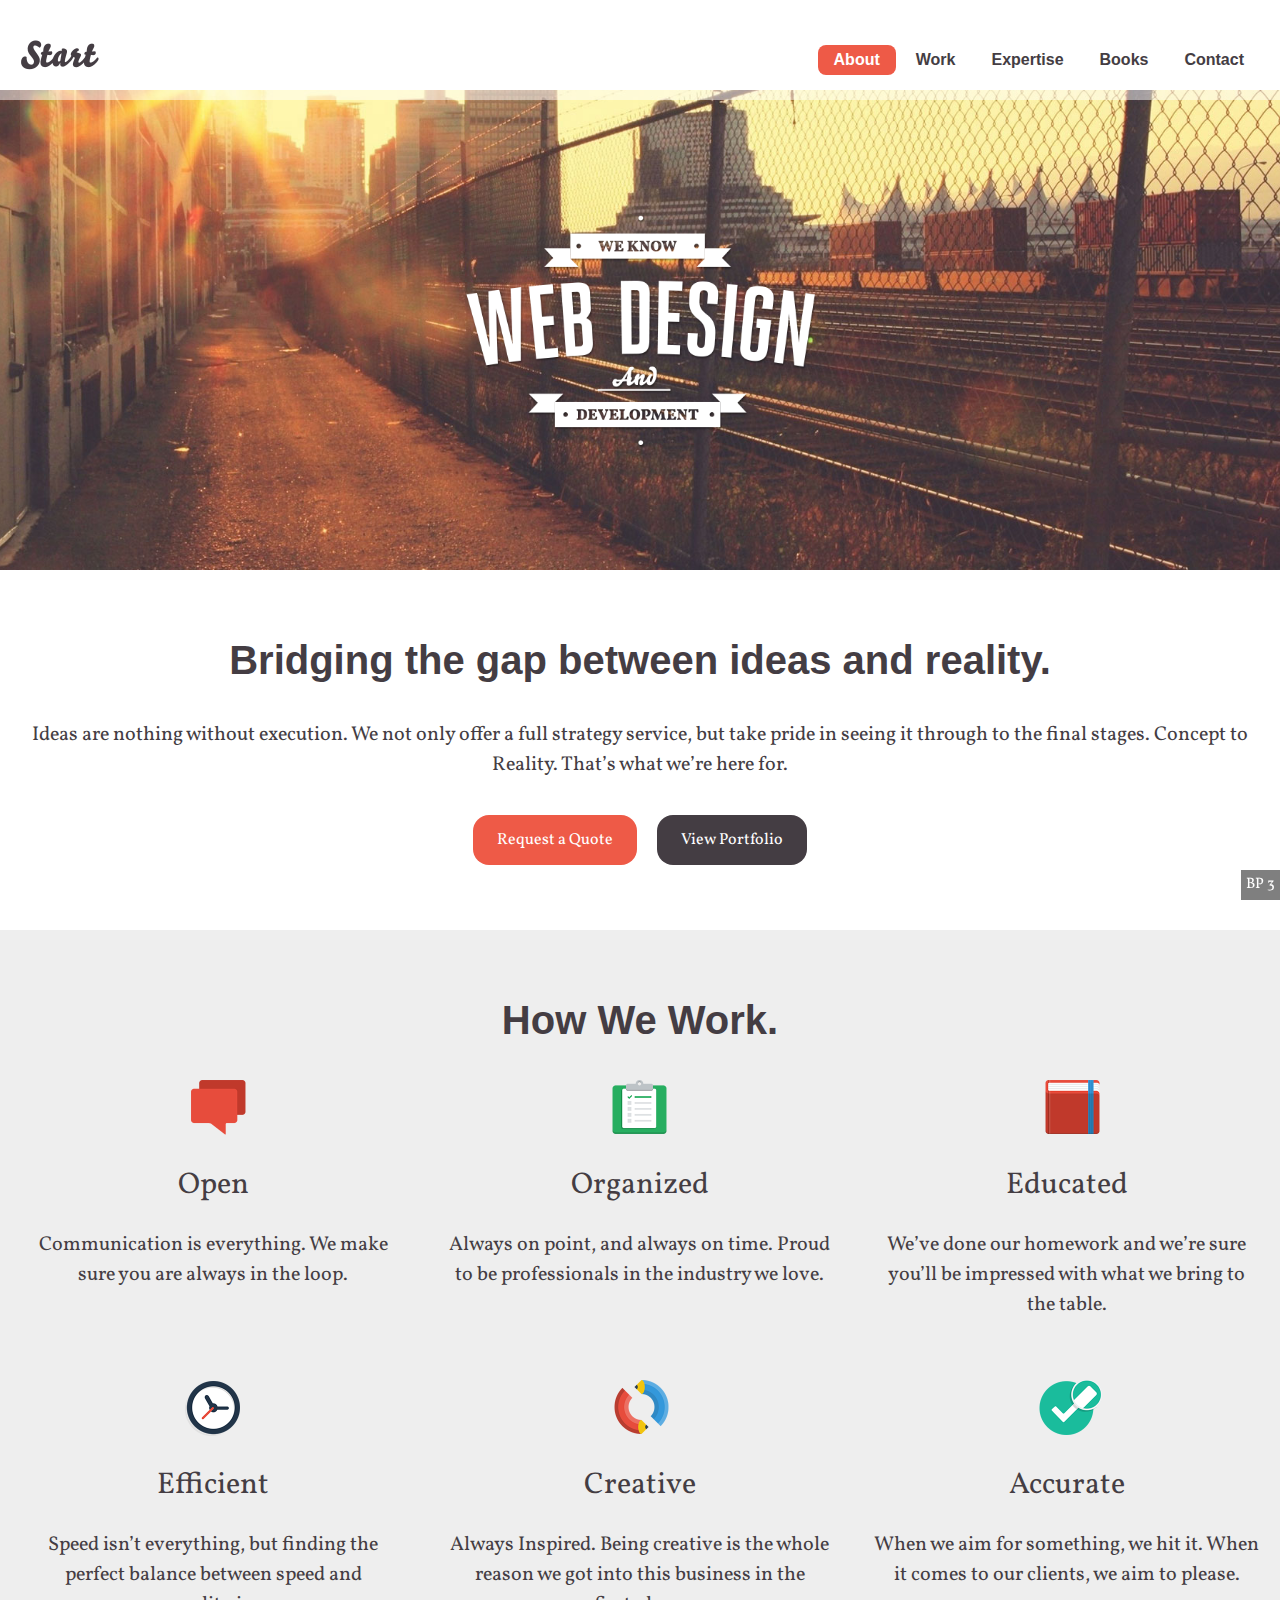
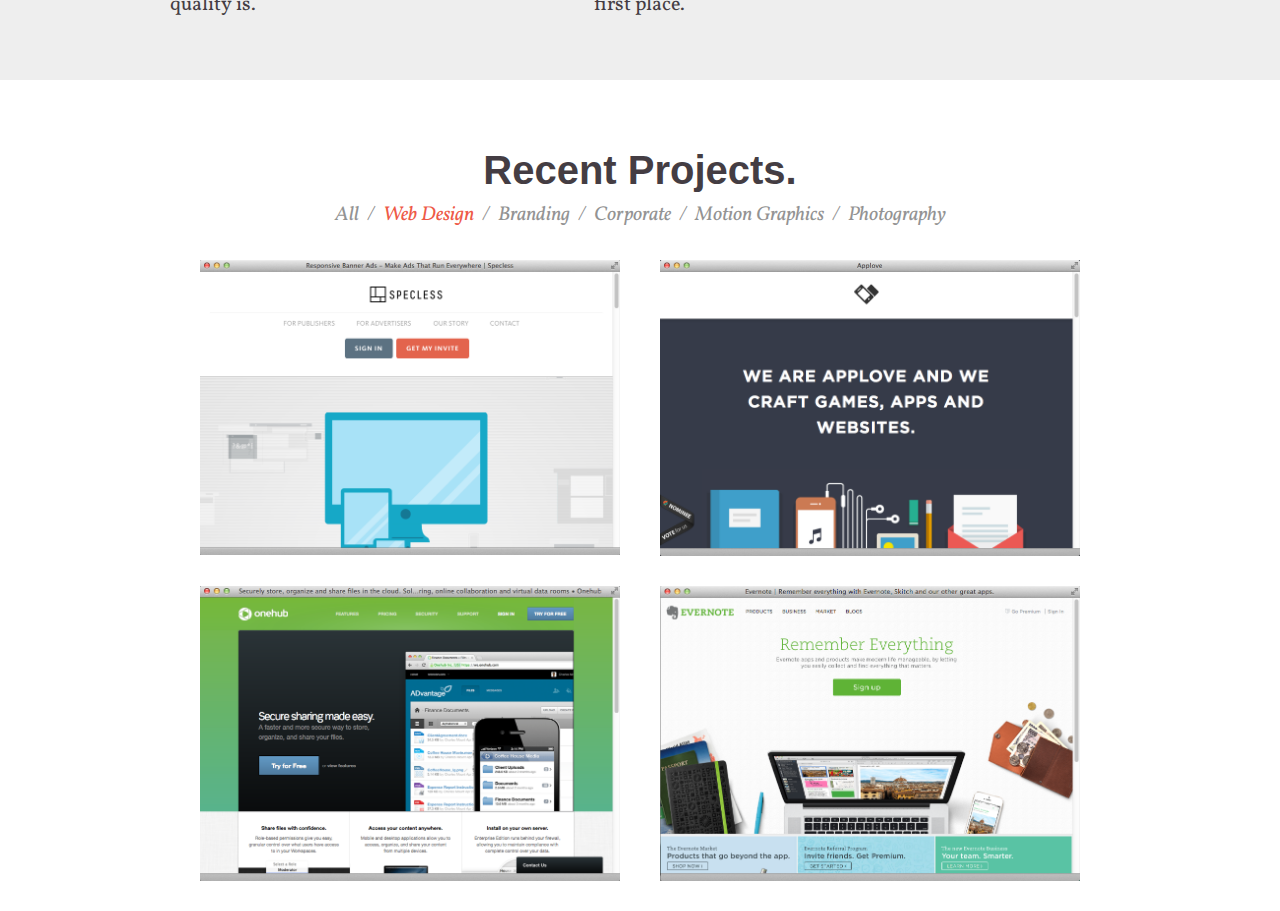
<file: instructor-examples/Module 3 - Responsive Web Design/[Project] Start Web Design Responsive Template/index.html>
<!DOCTYPE html>
<html>
<head>
  <meta charset="utf-8" />
  <meta http-equiv="X-UA-Compatible" content="IE=edge">
  <meta name="viewport" content="width=device-width, initial-scale=1" />

  <title>Start Inc. | Digital Design Agency | NY, NY</title>

  <link rel="stylesheet" type="text/css" href="stylesheets/vendor/normalize.css" />
  <link rel="stylesheet" type="text/css" href="stylesheets/style.css" />

  <!--[if lt IE 9]>
    <script src="javascripts/html5shiv.min.js"></script>
    <script src="javascripts/respond.min.js"></script>
  <![endif]-->


</head>
<body class="landing-page">
  <p class="viewport-label"></p>
  <h1 class="outline-only">We Are Start</h1>
  <header>
    <nav class="site-nav">
      <h1 class="outline-only">Table of Contents</h1>
      <div class="container clearfix">
        <div class="grid">

          <div class="grid-frame">
            <a class="branding-logo" href="#">Start</a>
          </div>

          <div class="grid-frame">
            <ul>
              <li><a href="#">About</a></li>
              <li><a href="#">Work</a></li>
              <li><a href="#">Expertise</a></li>
              <li><a href="#">Books</a></li>
              <li><a href="#">Contact</a></li>
            </ul>
          </div>

        </div> <!-- /.grid -->
      </div> <!-- /.container -->
    </nav>
    <div class="branding-banner"></div>
  </header>

  <section class="intro">
    <div class="container">
      <h1>Bridging the gap between ideas and reality.</h1>
      <p>Ideas are nothing without execution. We not only offer a full strategy service, but take pride in seeing it through to the final stages. Concept to Reality. That’s what we’re here for.</p>
      <div class="button-group">
        <a class="button button-primary" href="#">Request a Quote</a><a class="button button-default" href="#">View Portfolio</a>
      </div>
    </div><!-- /.container -->
  </section>

  <section class="process">
    <div class="container">
      <h1>How We Work.</h1>
      <div class="grid clearfix">
        <div class="process-communication grid-frame">
          <span class="process-icon"></span>
          <h2>Open</h2>
          <p>Communication is everything. We make sure you are always in the loop.</p>
        </div>
        <div class="process-organization grid-frame">
          <span class="process-icon"></span>
          <h2>Organized</h2>
          <p>Always on point, and always on time. Proud to be professionals in the industry we love.</p>
        </div>
        <div class="process-education grid-frame">
          <span class="process-icon"></span>
          <h2>Educated</h2>
          <p>We’ve done our homework and we’re sure you’ll be impressed with what we bring to the table.</p>
        </div>
        <div class="process-efficiency grid-frame">
          <span class="process-icon"></span>
          <h2>Efficient</h2>
          <p>Speed isn’t everything, but finding the perfect balance between speed and quality is.</p>
        </div>
        <div class="process-creativity grid-frame">
          <span class="process-icon"></span>
          <h2>Creative</h2>
          <p>Always Inspired. Being creative is the whole reason we got into this business in the first place.</p>
        </div>
        <div class="process-accuracy grid-frame">
          <span class="process-icon"></span>
          <h2>Accurate</h2>
          <p>When we aim for something, we hit it. When it comes to our clients, we aim to please.</p>
        </div>
      </div> <!-- /.grid -->
    </div> <!-- /.container -->
  </section>

  <section class="portfolio">
    <div class="container">
      <h1>Recent Projects.</h1>
      <nav>
        <h1 class="outline-only">Project Categories</h1>
        <ul>
          <li><a href="#">All</a></li>
          <li><a class="active" href="#">Web Design</a></li>
          <li><a href="#">Branding</a></li>
          <li><a href="#">Corporate</a></li>
          <li><a href="#">Motion Graphics</a></li>
          <li><a href="#">Photography</a></li>
        </ul>
      </nav>
      <div class="grid">
        <div class="grid-frame">
          <img src="images/projects/specless.png" alt="" />
        </div> <!-- /.grid-frame -->
        <div class="grid-frame">
          <img src="images/projects/applove.png" alt="" />
        </div> <!-- /.grid-frame -->
        <div class="grid-frame">
          <img src="images/projects/onehub.png" alt="" />
        </div> <!-- /.grid-frame -->
        <div class="grid-frame">
          <img src="images/projects/evernote.png" alt="" />
        </div> <!-- /.grid-frame -->
      </div> <!-- /.grid -->
    </div> <!-- /.container -->
  </section>



  <script src="javascripts/no-widow.js"></script>
</body>
</html>
</file>
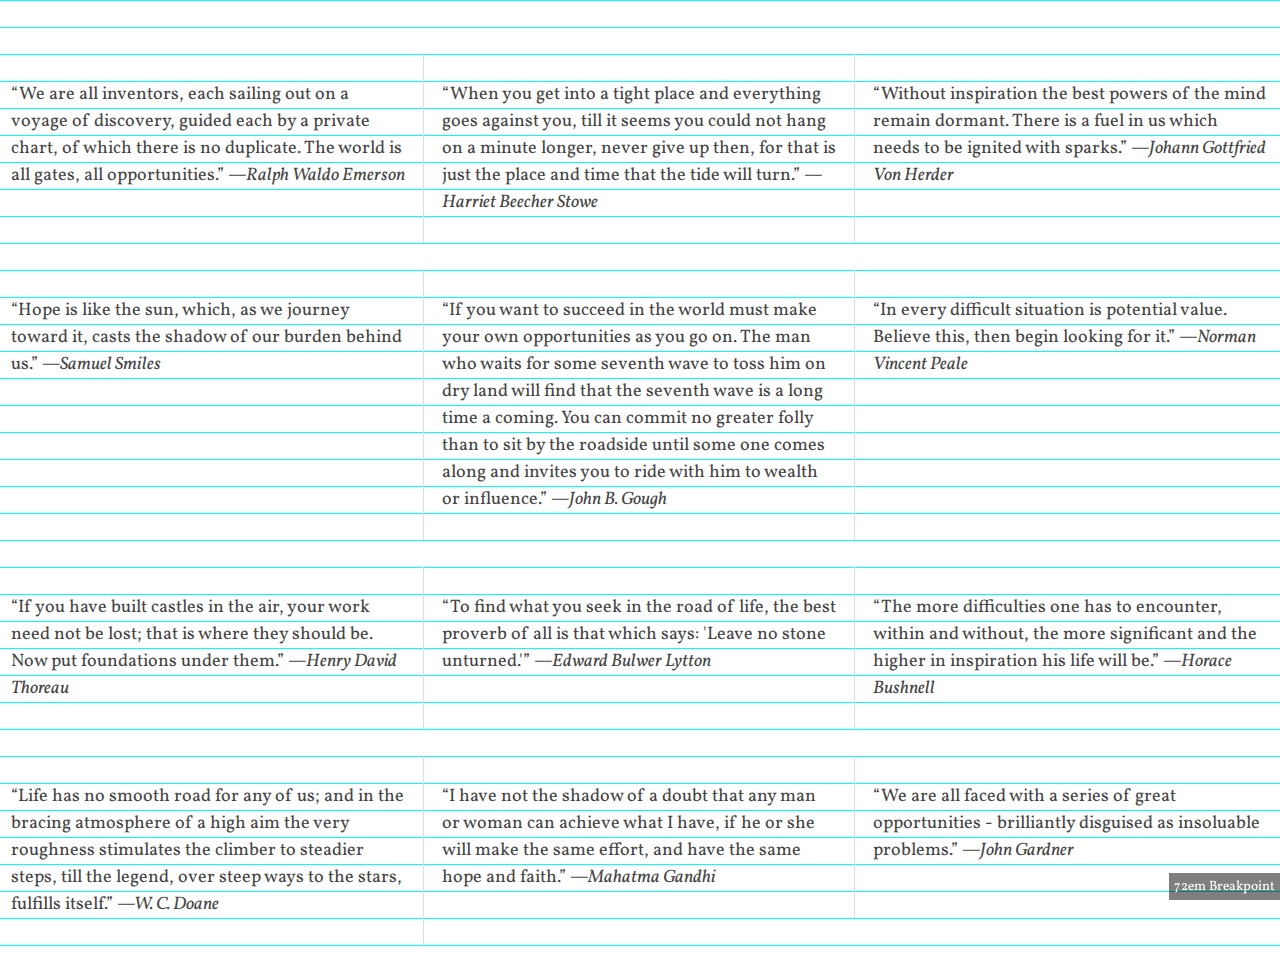
<file: instructor-examples/Module 3 - Responsive Web Design/Responsive Em Grid System/index.html>
<!DOCTYPE html>
<html lang="en">
<head>
  <meta charset="utf-8" />
  <meta http-equiv="X-UA-Compatible" content="IE=edge">
  <meta name="viewport" content="width=device-width, initial-scale=1" />

  <title>Responsive Em Grid</title>

  <link rel="stylesheet" type="text/css" href="assets/vendor/normalize.css" />
  <link rel="stylesheet" type="text/css" href="assets/stylesheets/style.css" />

  <!--[if lt IE 9]>
    <script src="assets/vendor/html5shiv.min.js"></script>
    <script src="assets/vendor/respond.min.js"></script>
  <![endif]-->


</head><body>
  <p class="viewport-label"></p>
  <header></header>

  <div class="container">
    <ul class="quotes row">
      <li class="quote quote-1 column">
        <p>
          <q>We are all inventors, each sailing out on a voyage of discovery, guided each by a private chart, of which there is no duplicate. The world is all gates, all opportunities.</q>
          <cite>Ralph Waldo Emerson</cite>
        </p>
      </li>
      <li class="quote quote-2 column">
        <p>
          <q>When you get into a tight place and everything goes against you, till it seems you could not hang on a minute longer, never give up then, for that is just the place and time that the tide will turn.</q>
          <cite>Harriet Beecher Stowe</cite>
        </p>
      </li>
      <li class="quote quote-3 column">
        <p>
          <q>Without inspiration the best powers of the mind remain dormant. There is a fuel in us which needs to be ignited with sparks.</q>
          <cite>Johann Gottfried Von Herder</cite>
        </p>
      </li>
      <li class="quote quote-4 column">
        <p>
          <q>Hope is like the sun, which, as we journey toward it, casts the shadow of our burden behind us.</q>
          <cite>Samuel Smiles</cite>
        </p>
      </li>
      <li class="quote quote-5 column">
        <p>
          <q>If you want to succeed in the world must make your own opportunities as you go on. The man who waits for some seventh wave to toss him on dry land will find that the seventh wave is a long time a coming. You can commit no greater folly than to sit by the roadside until some one comes along and invites you to ride with him to wealth or influence.</q>
          <cite>John B. Gough</cite>
        </p>
      </li>
      <li class="quote quote-6 column">
        <p>
          <q>In every difficult situation is potential value. Believe this, then begin looking for it.</q>
          <cite>Norman Vincent Peale</cite>
        </p>
      </li>
      <li class="quote quote-7 column">
        <p>
          <q>If you have built castles in the air, your work need not be lost; that is where they should be. Now put foundations under them.</q>
          <cite>Henry David Thoreau</cite>
        </p>
      </li>
      <li class="quote quote-8 column">
        <p>
          <q>To find what you seek in the road of life, the best proverb of all is that which says: 'Leave no stone unturned.'</q>
          <cite>Edward Bulwer Lytton</cite>
        </p>
      </li>
      <li class="quote quote-9 column">
        <p>
          <q>The more difficulties one has to encounter, within and without, the more significant and the higher in inspiration his life will be.</q>
          <cite>Horace Bushnell</cite>
        </p>
      </li>
      <li class="quote quote-10 column">
        <p>
          <q>Life has no smooth road for any of us; and in the bracing atmosphere of a high aim the very roughness stimulates the climber to steadier steps, till the legend, over steep ways to the stars, fulfills itself.</q>
          <cite>W. C. Doane</cite>
        </p>
      </li>
      <li class="quote quote-11 column">
        <p>
          <q>I have not the shadow of a doubt that any man or woman can achieve what I have, if he or she will make the same effort, and have the same hope and faith.</q>
          <cite>Mahatma Gandhi</cite>
        </p>
      </li>
      <li class="quote quote-12 column">
        <p>
          <q>We are all faced with a series of great opportunities - brilliantly disguised as insoluable problems.</q>
          <cite>John Gardner</cite>
        </p>
      </li>

    </ul> <!-- /.row -->
  </div> <!-- /.container -->


</body></html>
</file>
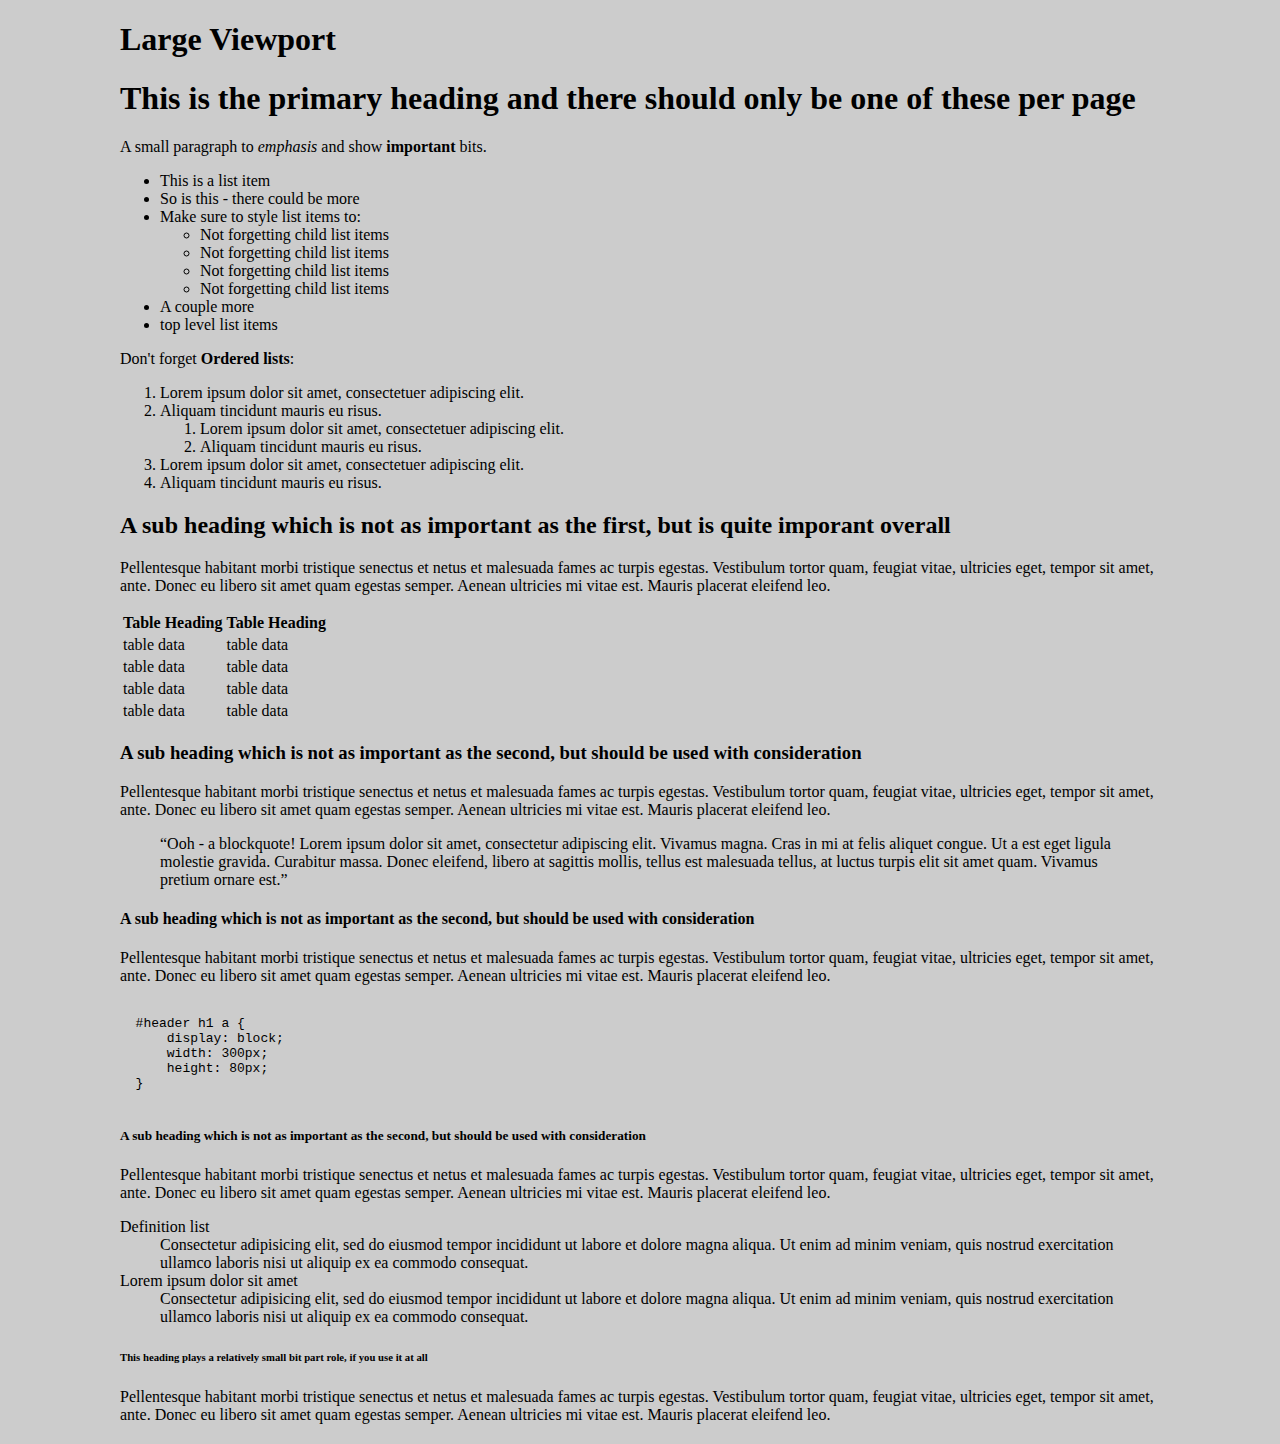
<file: instructor-examples/labs/Module 3 - Responsive Web Design/[Lab] Responsive Boilerplate/test/index.html>
<!DOCTYPE html>
<html>
<head>
  <meta charset="utf-8" />
  <meta http-equiv="X-UA-Compatible" content="IE=edge">
  <meta name="viewport" content="width=device-width, initial-scale=1" />

  <title></title>

  <link rel="stylesheet" type="text/css" href="https://raw.githubusercontent.com/murtaugh/HTML5-Reset/master/assets/css/reset.css" />

  <!-- (1)  Load your first stylehsheet, for the smallest viewports -->
  <link rel="stylesheet" type="text/css" href="stylesheets/viewports/small.css" />

  <!-- (2)  Load your first stylehsheet, for the medium viewports -->
  <link rel="stylesheet" type="text/css" href="stylesheets/viewports/medium.css" media="(min-width: 720px)" />

  <!-- (3)  Load your first stylehsheet, for the medium viewports -->
  <link rel="stylesheet" type="text/css" href="stylesheets/viewports/large.css" media="(min-width: 1080px)" />


  <!--[if lt IE 9]>
    <script src="https://raw.githubusercontent.com/aFarkas/html5shiv/master/dist/html5shiv.min.js"></script>
    <script src="https://raw.githubusercontent.com/scottjehl/Respond/master/dest/respond.min.js"></script>
  <![endif]-->


</head>
<body>
  <h1 class="viewport-label"></h1>
  <h1>This is the primary heading and there should only be one of these per page</h1>
      <p>A small paragraph to <em>emphasis</em> and show <strong>important</strong> bits.</p>
      <ul>
          <li>This is a list item</li>
          <li>So is this - there could be more</li>
          <li>Make sure to style list items to:
              <ul>
                  <li>Not forgetting child list items</li>
                  <li>Not forgetting child list items</li>
                  <li>Not forgetting child list items</li>
                  <li>Not forgetting child list items</li>
              </ul>
          </li>
          <li>A couple more</li>
          <li>top level list items</li>
      </ul>
      <p>Don't forget <strong>Ordered lists</strong>:</p>
      <ol>
         <li>Lorem ipsum dolor sit amet, consectetuer adipiscing elit.</li>
         <li>Aliquam tincidunt mauris eu risus.
          <ol>
              <li>Lorem ipsum dolor sit amet, consectetuer adipiscing elit.</li>
              <li>Aliquam tincidunt mauris eu risus.</li>
          </ol>
          </li>
         <li>Lorem ipsum dolor sit amet, consectetuer adipiscing elit.</li>
         <li>Aliquam tincidunt mauris eu risus.
      </ol>
      <h2>A sub heading which is not as important as the first, but is quite imporant overall</h2>
      <p>Pellentesque habitant morbi tristique senectus et netus et malesuada fames ac turpis egestas. Vestibulum tortor quam, feugiat vitae, ultricies eget, tempor sit amet, ante. Donec eu libero sit amet quam egestas semper. Aenean ultricies mi vitae est. Mauris placerat eleifend leo.</p>
      <table>
          <tr>
              <th>Table Heading</th>
              <th>Table Heading</th>
          </tr>
          <tr>
              <td>table data</td>
              <td>table data</td>
          </tr>
          <tr>
              <td>table data</td>
              <td>table data</td>
          </tr>
          <tr>
              <td>table data</td>
              <td>table data</td>
          </tr>
          <tr>
              <td>table data</td>
              <td>table data</td>
          </tr>
      </table>

      <h3>A sub heading which is not as important as the second, but should be used with consideration</h3>
      <p>Pellentesque habitant morbi tristique senectus et netus et malesuada fames ac turpis egestas. Vestibulum tortor quam, feugiat vitae, ultricies eget, tempor sit amet, ante. Donec eu libero sit amet quam egestas semper. Aenean ultricies mi vitae est. Mauris placerat eleifend leo.</p>
      <blockquote><p>“Ooh - a blockquote! Lorem ipsum dolor sit amet, consectetur adipiscing elit. Vivamus magna. Cras in mi at felis aliquet congue. Ut a est eget ligula molestie gravida. Curabitur massa. Donec eleifend, libero at sagittis mollis, tellus est malesuada tellus, at luctus turpis elit sit amet quam. Vivamus pretium ornare est.”</p></blockquote>
      <h4>A sub heading which is not as important as the second, but should be used with consideration</h4>
      <p>Pellentesque habitant morbi tristique senectus et netus et malesuada fames ac turpis egestas. Vestibulum tortor quam, feugiat vitae, ultricies eget, tempor sit amet, ante. Donec eu libero sit amet quam egestas semper. Aenean ultricies mi vitae est. Mauris placerat eleifend leo.</p>
      <pre><code>
  #header h1 a {
      display: block;
      width: 300px;
      height: 80px;
  }
  </code></pre>
      <h5>A sub heading which is not as important as the second, but should be used with consideration</h5>
      <p>Pellentesque habitant morbi tristique senectus et netus et malesuada fames ac turpis egestas. Vestibulum tortor quam, feugiat vitae, ultricies eget, tempor sit amet, ante. Donec eu libero sit amet quam egestas semper. Aenean ultricies mi vitae est. Mauris placerat eleifend leo.</p>
      <dl>
     <dt>Definition list</dt>
     <dd>Consectetur adipisicing elit, sed do eiusmod tempor incididunt ut labore et dolore magna
    aliqua. Ut enim ad minim veniam, quis nostrud exercitation ullamco laboris nisi ut aliquip ex ea
    commodo consequat.</dd>
       <dt>Lorem ipsum dolor sit amet</dt>
       <dd>Consectetur adipisicing elit, sed do eiusmod tempor incididunt ut labore et dolore magna
    aliqua. Ut enim ad minim veniam, quis nostrud exercitation ullamco laboris nisi ut aliquip ex ea
    commodo consequat.</dd>
    </dl>
    <h6>This heading plays a relatively small bit part role, if you use it at all</h6>
      <p>Pellentesque habitant morbi tristique senectus et netus et malesuada fames ac turpis egestas. Vestibulum tortor quam, feugiat vitae, ultricies eget, tempor sit amet, ante. Donec eu libero sit amet quam egestas semper. Aenean ultricies mi vitae est. Mauris placerat eleifend leo.</p>

</body>
</html>
</file>
<file: instructor-examples/Module 3 - Responsive Web Design/[Project] Start Web Design Responsive Template/stylesheets/style.css>
@import url(http://fonts.googleapis.com/css?family=Vollkorn:400italic,700italic,400,700);
/* line 3, elements/_all.sass */
* { box-sizing: border-box; }

/* line 8, elements/_all.sass */
.outline-only { display: none; }

/* line 11, elements/_all.sass */
.viewport-label { margin: 0; }
/* line 14, elements/_all.sass */
.viewport-label::before { content: "None"; position: fixed; bottom: 0; right: 0; padding: 0 5px; color: white; font-size: 0.75em; background: rgba(0, 0, 0, 0.5); }

@media (min-width: 24em) { /* line 25, elements/_all.sass */
  .viewport-label::before { content: "BP 0.5"; } }
@media (min-width: 32em) { /* line 29, elements/_all.sass */
  .viewport-label::before { content: "BP 1"; } }
@media (min-width: 46em) { /* line 33, elements/_all.sass */
  .viewport-label::before { content: "BP 1.5"; } }
@media (min-width: 60em) { /* line 37, elements/_all.sass */
  .viewport-label::before { content: "BP 2"; } }
@media (min-width: 70em) { /* line 41, elements/_all.sass */
  .viewport-label::before { content: "BP 2.5"; } }
@media (min-width: 80em) { /* line 45, elements/_all.sass */
  .viewport-label::before { content: "BP 3"; } }
/* line 48, elements/_all.sass */
.clearfix:after { content: ""; display: table; clear: both; }

/* line 53, elements/_all.sass */
.baseline-grid { background-image: linear-gradient(cyan 1px, transparent 1px); background-size: auto 1.5em; }

/* line 59, elements/_all.sass */
html { font-family: "Vollkorn", georgia, serif; font-size: 125%; line-height: 1.5em; font-weight: normal; }

/* line 65, elements/_all.sass */
body { color: #443d43; }

/* line 68, elements/_all.sass */
h1, h2, h3, h4, h5, h6, ul, ol, li, p { margin: 0; padding: 0; }

/* line 72, elements/_all.sass */
h1 { font-family: arial, sans-serif; font-weight: 900; font-size: 2em; line-height: 1.5; margin-bottom: 0.75em; }

/* line 79, elements/_all.sass */
h2 { font-family: "Vollkorn", georgia, serif; font-weight: normal; font-size: 1.5em; line-height: 1; margin-bottom: 1em; }

/* line 86, elements/_all.sass */
p { margin-bottom: 1.5em; }

/* line 89, elements/_all.sass */
p:last-child { margin-bottom: 0; }

/* line 94, elements/_all.sass */
.container { padding: 0 1em; }
/* line 97, elements/_all.sass */
.container .grid { margin-left: -1em; margin-right: -1em; }

/* line 101, elements/_all.sass */
.grid-frame { clear: both; margin: 0; margin-bottom: 3em; padding: 0 1em; }

/* line 107, elements/_all.sass */
.grid-frame:last-child { margin-bottom: 0; }

@media (min-width: 80em) { /* line 113, elements/_all.sass */
  .container { max-width: 64em; margin: 0 auto; } }
/* line 120, elements/_all.sass */
.button { display: inline-block; padding: 0.75em 1em; margin-top: 0.375em; margin-bottom: 0.375em; font-size: 0.8em; line-height: 1.5; text-decoration: none; border-radius: 20px; }
/* line 130, elements/_all.sass */
.button.button-default { color: white; background: #443d43; }
/* line 134, elements/_all.sass */
.button.button-primary { color: white; background: #ee5a47; }

/* line 140, elements/_all.sass */
a { display: inline-block; text-decoration: none; color: #ee5a47; }

/* line 147, elements/_all.sass */
.branding-logo { width: 4em; font-family: "Vollkorn", georgia, serif; font-size: 1em; line-height: 3em; text-transform: none; text-indent: -9999px; background: url("../images/ui/sprites.png") left top; background-size: 60em; background-position: 0 0.75em; }

/* line 160, elements/_all.sass */
img { display: block; max-width: 100%; }

/* line 166, elements/_all.sass */
body > section { padding: 3em 0; }

/* line 3, contexts/_site-nav.sass */
body.landing-page .site-nav ul li:first-child a { color: white; background: #ee5a47; border-radius: 0.5em; }

/* line 8, contexts/_site-nav.sass */
.site-nav { text-align: center; }
/* line 11, contexts/_site-nav.sass */
.site-nav .grid-frame { margin-top: 1.5em; margin-bottom: 1.5em; }
/* line 15, contexts/_site-nav.sass */
.site-nav .grid-frame:first-child { margin-bottom: 0; }
/* line 18, contexts/_site-nav.sass */
.site-nav .grid-frame:last-child { margin-top: 0; }
/* line 21, contexts/_site-nav.sass */
.site-nav li { display: inline; }
/* line 24, contexts/_site-nav.sass */
.site-nav a { display: inline-block; padding: 0 0.25em; font-family: arial, sans-serif; font-weight: 900; }
/* line 30, contexts/_site-nav.sass */
.site-nav li a { font-size: 0.8em; line-height: 1.875; color: #443d43; }
@media (min-width: 32em) { /* line 36, contexts/_site-nav.sass */
  .site-nav li a { padding: 0 0.5em; } }
@media (min-width: 46em) { /* line 40, contexts/_site-nav.sass */
  .site-nav .grid-frame { clear: none; float: left; }
  /* line 44, contexts/_site-nav.sass */
  .site-nav .grid-frame:first-child { width: 25%; text-align: left; }
  /* line 48, contexts/_site-nav.sass */
  .site-nav .grid-frame:last-child { width: 75%; margin-top: 1.5em; margin-bottom: 0; text-align: right; }
  /* line 54, contexts/_site-nav.sass */
  .site-nav li a { line-height: 1.875; padding: 0 0.75em; margin-top: 0.9375em; margin-bottom: 0.9375em; }
  /* line 60, contexts/_site-nav.sass */
  .site-nav .branding-logo { background-position: 0 0.5em; } }
@media (min-width: 70em) { /* line 64, contexts/_site-nav.sass */
  .site-nav li a { padding: 0 1em; } }

/* line 3, contexts/_header-banner.sass */
.branding-banner { height: 9em; background-image: url("../images/ui/tagline.png"), url("../images/ui/hipster-alley-md.jpg"); background-size: auto 75%, cover; background-repeat: no-repeat, no-repeat; background-position: center center, center center; box-shadow: inset 0px 10px 0px rgba(255, 255, 255, 0.5); }
@media (min-width: 32em) { /* line 3, contexts/_header-banner.sass */
  .branding-banner { height: 12em; } }
@media (min-width: 46em) { /* line 3, contexts/_header-banner.sass */
  .branding-banner { height: 15em; } }
@media (min-width: 60em) { /* line 3, contexts/_header-banner.sass */
  .branding-banner { height: 24em; background-image: url("../images/ui/tagline.png"), url("../images/ui/hipster-alley-lg.jpg"); background-size: auto 50%, cover; } }

/* line 3, contexts/_intro-section.sass */
.intro { text-align: center; }
/* line 7, contexts/_intro-section.sass */
.intro .button { font-size: 0.7em; margin: 0.375em 0; padding: 1em 0.5em; }
/* line 12, contexts/_intro-section.sass */
.intro .button:first-child { border-radius: 1em 0 0 1em; }
/* line 15, contexts/_intro-section.sass */
.intro .button:last-child { border-radius: 0 1em 1em 0; }
@media (min-width: 24em) { /* line 19, contexts/_intro-section.sass */
  .intro .button { padding: 1em 1.5em; } }
@media (min-width: 32em) { /* line 23, contexts/_intro-section.sass */
  .intro .button { font-size: 0.8em; margin: 0.3125em 0.625em; padding: 0.8125em 1.5em; }
  /* line 29, contexts/_intro-section.sass */
  .intro .button:first-child { border-radius: 1em; }
  /* line 32, contexts/_intro-section.sass */
  .intro .button:last-child { border-radius: 1em; } }

/* line 3, contexts/_process-section.sass */
.process { text-align: center; background-color: #eeeeee; }
/* line 8, contexts/_process-section.sass */
.process .process-icon { display: block; height: 2.5em; width: 3em; margin: 0 auto 0.5em auto; background-image: url("../images/ui/sprites.png"); background-size: 50em; background-position: 0.6em -4em; }
/* line 17, contexts/_process-section.sass */
.process .process-organization .process-icon { background-position: -3.85em -4em; }
/* line 20, contexts/_process-section.sass */
.process .process-education .process-icon { background-position: -8em -4em; }
/* line 23, contexts/_process-section.sass */
.process .process-efficiency .process-icon { background-position: -12.15em -4em; }
/* line 26, contexts/_process-section.sass */
.process .process-creativity .process-icon { background-position: -16.3em -4em; }
/* line 29, contexts/_process-section.sass */
.process .process-accuracy .process-icon { background-position: -20.45em -4em; }
@media (min-width: 32em) { /* line 33, contexts/_process-section.sass */
  .process .grid-frame { clear: none; width: 50%; float: left; }
  /* line 38, contexts/_process-section.sass */
  .process .grid-frame:nth-child(2n+1) { clear: both; }
  /* line 41, contexts/_process-section.sass */
  .process .grid-frame:nth-last-child(2) { margin-bottom: 0; } }
@media (min-width: 46em) { /* line 45, contexts/_process-section.sass */
  .process .process-icon { height: 3em; width: 3.5em; margin: 0 auto 1.5em auto; background-size: 60em; background-position: 0.6em -5em; }
  /* line 52, contexts/_process-section.sass */
  .process .process-organization .process-icon { background-position: -4.7em -5em; }
  /* line 55, contexts/_process-section.sass */
  .process .process-education .process-icon { background-position: -9.4em -5em; }
  /* line 58, contexts/_process-section.sass */
  .process .process-efficiency .process-icon { background-position: -14.65em -5em; }
  /* line 61, contexts/_process-section.sass */
  .process .process-creativity .process-icon { background-position: -19.5em -5em; }
  /* line 64, contexts/_process-section.sass */
  .process .process-accuracy .process-icon { background-position: -24.6em -5em; } }
@media (min-width: 60em) { /* line 69, contexts/_process-section.sass */
  .process .grid-frame { width: 33.33333%; float: left; }
  /* line 73, contexts/_process-section.sass */
  .process .grid-frame:nth-child(2n+1) { clear: none; }
  /* line 76, contexts/_process-section.sass */
  .process .grid-frame:nth-child(3n+1) { clear: both; }
  /* line 79, contexts/_process-section.sass */
  .process .grid-frame:nth-last-child(3) { margin-bottom: 0; } }

/* line 3, contexts/_portfolio-section.sass */
.portfolio { text-align: center; }
/* line 6, contexts/_portfolio-section.sass */
.portfolio h1 { margin-bottom: 0; }
/* line 9, contexts/_portfolio-section.sass */
.portfolio .grid-frame { margin-bottom: 1.5em; }
@media (min-width: 24em) { /* line 13, contexts/_portfolio-section.sass */
  .portfolio .grid { margin: 0 auto; max-width: 24em; } }
@media (min-width: 60em) { /* line 18, contexts/_portfolio-section.sass */
  .portfolio .grid { max-width: 46em; }
  /* line 21, contexts/_portfolio-section.sass */
  .portfolio .grid-frame { clear: none; width: 50%; float: left; }
  /* line 26, contexts/_portfolio-section.sass */
  .portfolio .grid-frame:nth-child(2n+1) { clear: both; }
  /* line 29, contexts/_portfolio-section.sass */
  .portfolio .grid-frame:nth-last-child(2) { margin-bottom: 0; } }
/* line 32, contexts/_portfolio-section.sass */
.portfolio nav { font-style: italic; color: #939393; margin-bottom: 1.5em; }
/* line 37, contexts/_portfolio-section.sass */
.portfolio nav li { display: inline; }
/* line 40, contexts/_portfolio-section.sass */
.portfolio nav li:after { content: " / "; }
/* line 43, contexts/_portfolio-section.sass */
.portfolio nav li:last-child:after { content: ""; }
/* line 46, contexts/_portfolio-section.sass */
.portfolio nav a { color: #939393; padding: 0 0.25em; }
/* line 50, contexts/_portfolio-section.sass */
.portfolio nav a.active { color: #ee5a47; }
</file>
<file: instructor-examples/Module 3 - Responsive Web Design/Responsive Em Grid System/assets/stylesheets/style.css>
@charset "UTF-8";
@import "http://fonts.googleapis.com/css?family=Vollkorn:400italic,700italic,400,700";
.clearfix:after {
  content: "";
  display: table;
  clear: both; }

.viewport-label {
  margin: 0; }
  .viewport-label::before {
    position: fixed;
    bottom: 0;
    right: 0;
    padding: 0 5px;
    color: white;
    font-size: 0.75em;
    background: rgba(0, 0, 0, 0.5); }

html {
  font-family: "Vollkorn", georgia, serif;
  font-size: 112.5%;
  line-height: 1.5em;
  font-weight: 100;
  background-image: linear-gradient(#0ff 1px, transparent 1px);
  background-size: auto 1.5em; }

h1, h2, h3, h4, h5, h6 {
  font-family: arial, sans-serif;
  font-weight: 900;
  color: #333; }

h1 {
  font-size: 2em; }

p {
  margin: 1.5rem 0;
  color: #444; }

.test span {
  font-weight: 700; }

* {
  box-sizing: border-box; }

cite:before {
  content: "—"; }

p {
  margin: 0;
  margin-bottom: 1em; }
  p:last-child {
    margin-bottom: 0; }

.container {
  margin: 1em; }

/* TODO: remove this before launch */
.viewport-label::before {
  content: "No Breakpoints"; }

.quotes {
  margin: 3em -1em 0 -1em;
  padding: 0;
  list-style: none; }

.quote {
  clear: both;
  margin: 0;
  margin-bottom: 1.5em;
  padding: 1.5em 1em; }

@media (min-width: 30em) {
  .viewport-label::before {
    content: "30em Breakpoint"; }

  .quote {
    clear: inherit;
    float: left;
    max-width: 50%;
    margin-right: -1px;
    border-right: 1px solid #dddddd;
    border-left: 1px solid #dddddd; }

  .quote-1,
  .quote-3,
  .quote-5,
  .quote-7,
  .quote-9,
  .quote-11 {
    clear: both; } }
@media (min-width: 60em) {
  .viewport-label::before {
    content: "60em Breakpoint"; }

  .quote {
    max-width: 33.33333%;
    float: left; }

  .quote {
    clear: none; }

  .quote-1,
  .quote-4,
  .quote-7,
  .quote-10 {
    clear: both; } }
@media (min-width: 72em) {
  .viewport-label::before {
    content: "72em Breakpoint"; }

  .container {
    max-width: 70em;
    margin: 0 auto; } }

/*# sourceMappingURL=style.css.map */
</file>
<file: instructor-examples/labs/Module 3 - Responsive Web Design/[Lab] Responsive Boilerplate/test/stylesheets/viewports/small.css>
body {
  margin: 10px;
  background: #eee;
}


h1.viewport-label::before {
  content: "Small Viewport";
};
</file>
<file: instructor-examples/labs/Module 3 - Responsive Web Design/[Lab] Responsive Boilerplate/test/stylesheets/viewports/medium.css>
body {
  margin: 20px;
  background: #ddd;
}

h1.viewport-label::before {
  content: "Medium Viewport";
};
</file>
<file: instructor-examples/labs/Module 3 - Responsive Web Design/[Lab] Responsive Boilerplate/test/stylesheets/viewports/large.css>
body {
  max-width: 1040px;
  margin: 20px auto;
  background: #ccc;
}

h1.viewport-label::before {
  content: "Large Viewport";
};
</file>
